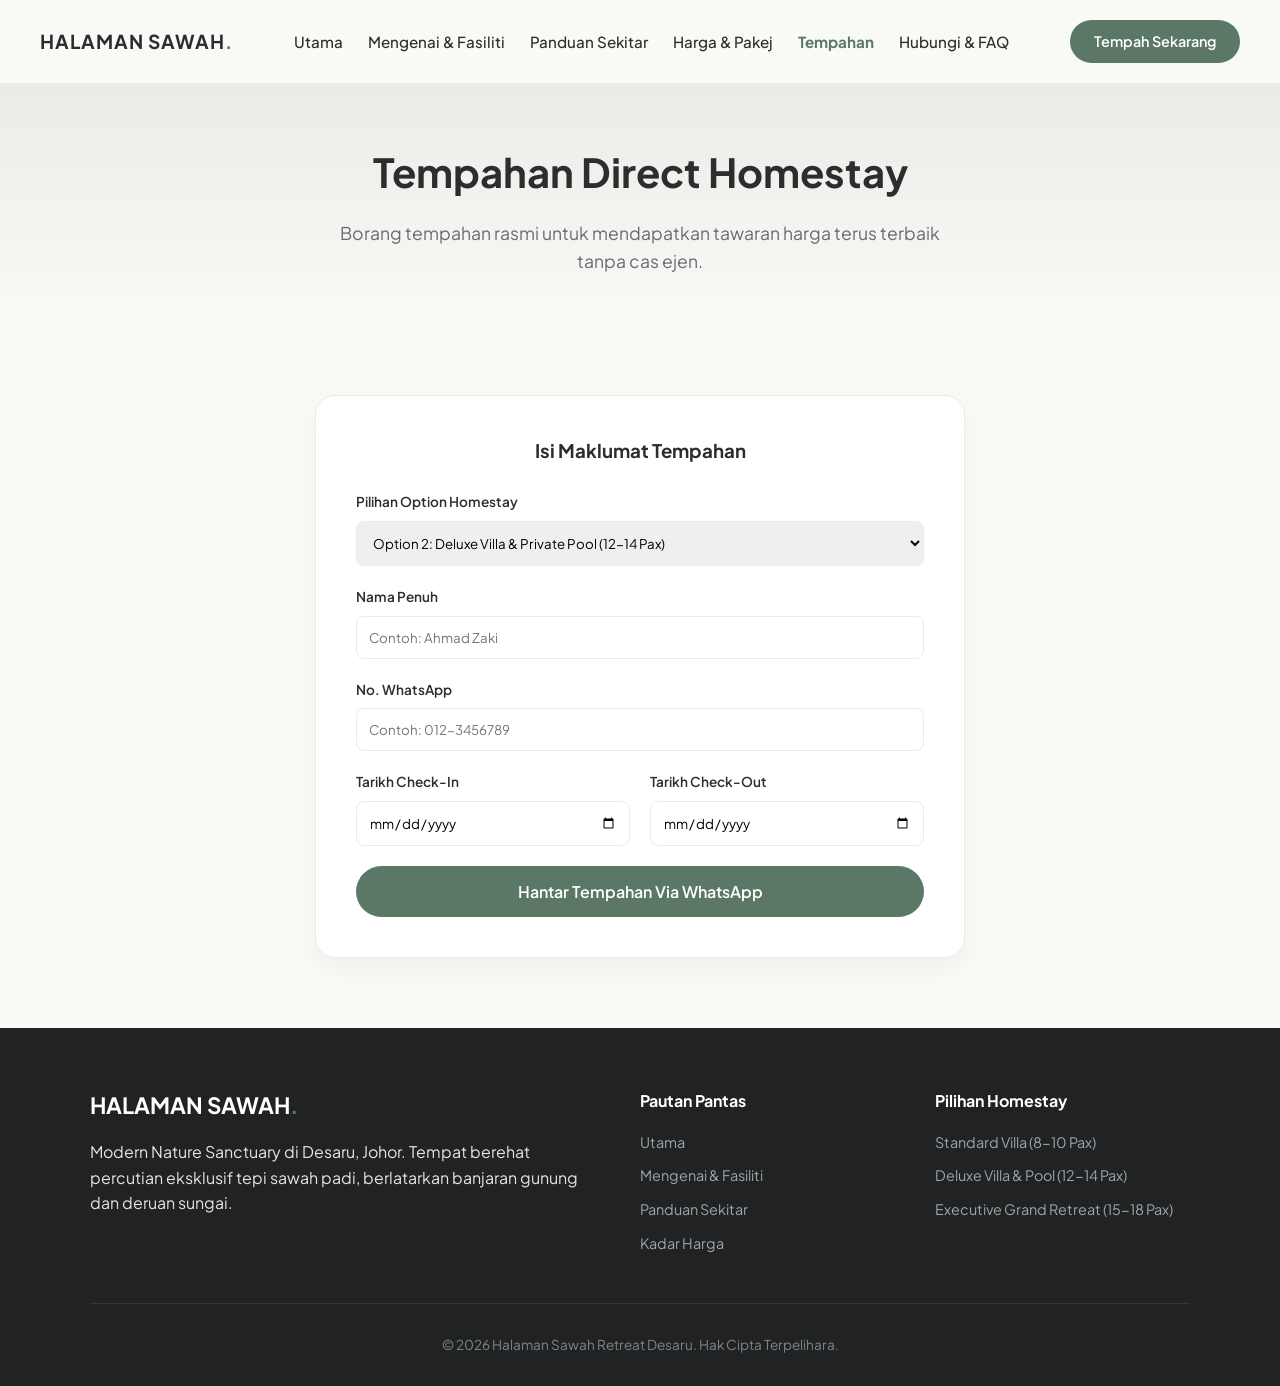
<file: lab3/booking.html>
<!DOCTYPE html> 
<html lang="ms"> 
<head> 
    <meta charset="UTF-8"> 
    <meta name="viewport" content="width=device-width, initial-scale=1.0"> 
    <title>Borang Tempahan | Halaman Sawah Retreat Desaru</title> 
    <link rel="stylesheet" href="style.css"> 
    <link href="https://fonts.googleapis.com/css2?family=Plus+Jakarta+Sans:wght@300;400;500;600;700&display=swap" rel="stylesheet"> 
</head> 
<body> 
    <nav class="navbar"> 
        <a href="index.html" class="logo">HALAMAN SAWAH<span>.</span></a> 
        <ul class="nav-links"> 
            <li><a href="index.html">Utama</a></li> 
            <li><a href="about.html">Mengenai & Fasiliti</a></li> 
            <li><a href="guide.html">Panduan Sekitar</a></li> 
            <li><a href="pricing.html">Harga & Pakej</a></li> 
            <li><a href="booking.html" class="active">Tempahan</a></li> 
            <li><a href="contact.html">Hubungi & FAQ</a></li> 
        </ul> 
        <a href="booking.html" class="btn-primary">Tempah Sekarang</a> 
    </nav> 
         
    <div class="page-header"> 
        <div class="container"> 
            <h1>Tempahan Direct Homestay</h1> 
            <p>Borang tempahan rasmi untuk mendapatkan tawaran harga terus terbaik tanpa cas ejen.</p> 
        </div> 
    </div> 
    <section class="section"> 
        <div class="container"> 
            <form style="max-width: 650px; margin: 0 auto; background: #fff; padding: 40px; border-radius: 20px; border: 1px solid var(--border-light); box-shadow: 0 10px 30px rgba(0,0,0,0.05);" onsubmit="handleBooking(event)"> 
                <h3 style="margin-bottom: 25px; text-align: center;">Isi Maklumat Tempahan</h3> 
                                 
                <div style="margin-bottom: 20px;"> 
                    <label style="display: block; font-size: 0.85rem; font-weight: 600; margin-bottom: 8px;">Pilihan Option Homestay</label> 
                    <select id="optionSelect" style="width: 100%; padding: 12px; border: 1px solid var(--border-light); border-radius: 8px; outline: none;"> 
                        <option>Option 1: Standard Villa (8-10 Pax)</option> 
                        <option selected>Option 2: Deluxe Villa & Private Pool (12-14 Pax)</option> 
                        <option>Option 3: Executive Full Villa (15-18 Pax)</option> 
                    </select> 
                </div> 
                <div style="margin-bottom: 20px;"> 
                    <label style="display: block; font-size: 0.85rem; font-weight: 600; margin-bottom: 8px;">Nama Penuh</label> 
                    <input id="namaInput" type="text" placeholder="Contoh: Ahmad Zaki" required style="width: 100%; padding: 12px; border: 1px solid var(--border-light); border-radius: 8px; outline: none;"> 
                </div> 
                <div style="margin-bottom: 20px;"> 
                    <label style="display: block; font-size: 0.85rem; font-weight: 600; margin-bottom: 8px;">No. WhatsApp</label> 
                    <input id="phoneInput" type="tel" placeholder="Contoh: 012-3456789" required style="width: 100%; padding: 12px; border: 1px solid var(--border-light); border-radius: 8px; outline: none;"> 
                </div> 
                <div style="display: grid; grid-template-columns: 1fr 1fr; gap: 20px; margin-bottom: 20px;"> 
                    <div> 
                        <label style="display: block; font-size: 0.85rem; font-weight: 600; margin-bottom: 8px;">Tarikh Check-In</label> 
                        <input id="checkinInput" type="date" required style="width: 100%; padding: 12px; border: 1px solid var(--border-light); border-radius: 8px; outline: none;"> 
                    </div> 
                    <div> 
                        <label style="display: block; font-size: 0.85rem; font-weight: 600; margin-bottom: 8px;">Tarikh Check-Out</label> 
                        <input id="checkoutInput" type="date" required style="width: 100%; padding: 12px; border: 1px solid var(--border-light); border-radius: 8px; outline: none;"> 
                    </div> 
                </div> 
                <button type="submit" class="btn-primary" style="width: 100%; padding: 15px; font-size: 1rem;">Hantar Tempahan Via WhatsApp</button> 
            </form> 
        </div> 
    </section> 
    <footer> 
        <div class="container"> 
            <div class="footer-grid"> 
                <div class="footer-brand"> 
                    <h3>HALAMAN SAWAH<span>.</span></h3> 
                    <p>Modern Nature Sanctuary di Desaru, Johor. Tempat berehat percutian eksklusif tepi sawah padi, berlatarkan banjaran gunung dan deruan sungai.</p> 
                </div> 
                <div class="footer-links"> 
                    <h4>Pautan Pantas</h4> 
                    <ul> 
                        <li><a href="index.html">Utama</a></li> 
                        <li><a href="about.html">Mengenai & Fasiliti</a></li> 
                        <li><a href="guide.html">Panduan Sekitar</a></li> 
                        <li><a href="pricing.html">Kadar Harga</a></li> 
                    </ul> 
                </div> 
                <div class="footer-links"> 
                    <h4>Pilihan Homestay</h4> 
                    <ul> 
                        <li><a href="option-standard.html">Standard Villa (8-10 Pax)</a></li> 
                        <li><a href="option-deluxe.html">Deluxe Villa & Pool (12-14 Pax)</a></li> 
                        <li><a href="option-executive.html">Executive Grand Retreat (15-18 Pax)</a></li> 
                    </ul> 
                </div> 
            </div> 
            <div class="footer-bottom"> 
                <p>&copy; 2026 Halaman Sawah Retreat Desaru. Hak Cipta Terpelihara.</p> 
            </div> 
        </div> 
    </footer> 
    <script src="script.js"></script> 
</body> 
</html>
</file>
<file: lab3/style.css>
/* Global Styles & Minimalist Modern Palette */ 
:root { 
    --bg-main: #FAFAF7; 
    --bg-card: #FFFFFF; 
    --text-dark: #2B2D2F; 
    --text-muted: #666C72; 
    --accent-sage: #5A7865; 
    --accent-slate: #4A6B82; 
    --accent-wood: #C89665; 
    --border-light: #EBEBE6; 
}

* {
    margin: 0; 
    padding: 0; 
    box-sizing: border-box; 
    font-family: 'Plus Jakarta Sans', sans-serif; 
}

html {
    scroll-behavior: smooth; 
}

body { 
    background-color: var(--bg-main); 
    color: var(--text-dark); 
    line-height: 1.6; 
    display: flex; 
    flex-direction: column; 
    min-height: 100vh; 
}

.container { 
    max-width: 1140px; 
    margin: 0 auto; 
    padding: 0 20px; 
    width: 100%; 
}

/* Navbar */ 
.navbar { 
    display: flex; 
    justify-content: space-between; 
    align-items: center; 
    padding: 20px 40px; 
    background: rgba(250, 250, 247, 0.95); 
    position: fixed; 
    top: 0; 
    width: 100%; 
    z-index: 1000; 
    backdrop-filter: blur(8px); 
    border-bottom: 1px solid var(--border-light); 
}

.logo { 
    font-size: 1.2rem; 
    font-weight: 700; 
    letter-spacing: 1px; 
    color: var(--text-dark); 
    text-decoration: none; 
}

.logo span { 
    color: var(--accent-sage); 
}

.nav-links { 
    display: flex; 
    list-style: none; 
    gap: 25px; 
}

.nav-links a { 
    text-decoration: none; 
    color: var(--text-dark); 
    font-size: 0.95rem; 
    font-weight: 500; 
    transition: color 0.3s; 
}

.nav-links a:hover, .nav-links a.active { 
    color: var(--accent-sage); 
    font-weight: 700; 
}

/* Buttons */ 
.btn-primary { 
    background: var(--accent-sage); 
    color: #fff; 
    padding: 10px 24px; 
    border-radius: 30px; 
    text-decoration: none; 
    font-size: 0.9rem; 
    font-weight: 600; 
    display: inline-block; 
    transition: background 0.3s; 
    border: none; 
    cursor: pointer; 
    text-align: center; 
}

.btn-primary:hover { 
    background: #496353; 
}

.btn-secondary { 
    border: 1px solid var(--accent-sage); 
    color: var(--accent-sage); 
    padding: 10px 24px; 
    border-radius: 30px; 
    text-decoration: none; 
    font-size: 0.9rem; 
    font-weight: 600; 
    display: inline-block; 
    text-align: center; 
}

.btn-secondary:hover { 
    background: var(--accent-sage); 
    color: #fff; 
}

/* Header & Pages Title */ 
.page-header { 
    background: linear-gradient(180deg, rgba(90, 120, 101, 0.15) 0%, rgba(250, 250, 247, 1) 100%); 
    padding: 140px 0 50px; 
    text-align: center; 
}

.page-header h1 { 
    font-size: 2.5rem; 
    margin-bottom: 15px; 
}

.page-header p { 
    color: var(--text-muted); 
    font-size: 1.1rem; 
    max-width: 650px; 
    margin: 0 auto; 
}

/* Hero Section */ 
.hero { 
    position: relative; 
    height: 88vh; 
    display: flex; 
    align-items: center; 
    justify-content: center; 
    text-align: center; 
    color: #fff; 
    padding-top: 60px; 
}

.hero-bg { 
    position: absolute; 
    top: 0; 
    left: 0; 
    width: 100%; 
    height: 100%; 
    object-fit: cover; 
    z-index: -2; 
}

.hero-overlay { 
    position: absolute; 
    top: 0; 
    left: 0; 
    width: 100%; 
    height: 100%; 
    background: linear-gradient(180deg, rgba(0,0,0,0.3) 0%, rgba(0,0,0,0.65) 100%); 
    z-index: -1; 
}

.badge { 
    background: rgba(255,255,255,0.25); 
    padding: 6px 18px; 
    border-radius: 20px; 
    font-size: 0.85rem; 
    letter-spacing: 1.5px; 
    text-transform: uppercase; 
    backdrop-filter: blur(4px); 
}

.hero-content h1 { 
    font-size: 3rem; 
    font-weight: 700; 
    max-width: 850px; 
    margin: 20px auto 15px; 
    line-height: 1.25; 
}

.hero-content p { 
    font-size: 1.15rem; 
    max-width: 680px; 
    margin: 0 auto 35px; 
    opacity: 0.95; 
}

/* Sections */ 
.section { 
    padding: 70px 0; 
}

.bg-light { 
    background: #F2F2ED; 
}

.section-title { 
    text-align: center; 
    margin-bottom: 45px; 
}

.section-title h2 { 
    font-size: 2.2rem; 
    margin-bottom: 12px; 
}

.section-title p { 
    color: var(--text-muted); 
    max-width: 600px; 
    margin: 0 auto; 
}

/* Grid Layouts */ 
.grid-2 { 
    display: grid; 
    grid-template-columns: 1fr 1fr; 
    gap: 40px; 
    align-items: center; 
}

.grid-3 { 
    display: grid; 
    grid-template-columns: repeat(auto-fit, minmax(320px, 1fr)); 
    gap: 30px; 
}

.grid-4 { 
    display: grid; 
    grid-template-columns: repeat(auto-fit, minmax(240px, 1fr)); 
    gap: 20px; 
}

/* Cards & Components */ 
.card { 
    background: var(--bg-card); 
    border-radius: 16px; 
    overflow: hidden; 
    border: 1px solid var(--border-light); 
    box-shadow: 0 6px 20px rgba(0,0,0,0.03); 
    transition: transform 0.3s, box-shadow 0.3s; 
    display: flex; 
    flex-direction: column; 
}

.card:hover { 
    transform: translateY(-5px); 
    box-shadow: 0 12px 30px rgba(0,0,0,0.08); 
}

.card-body { 
    padding: 25px; 
    display: flex; 
    flex-direction: column; 
    flex: 1; 
}

.card-img { 
    width: 100%; 
    height: 230px; 
    object-fit: cover; 
}

/* Image Slider Component */ 
.slider-container { 
    position: relative; 
    width: 100%; 
    height: 420px; 
    border-radius: 16px; 
    overflow: hidden; 
    box-shadow: 0 10px 25px rgba(0,0,0,0.1); 
}

.slider-slide { 
    display: none; 
    width: 100%; 
    height: 100%; 
}

.slider-slide.active { 
    display: block; 
}

.slider-slide img { 
    width: 100%; 
    height: 100%; 
    object-fit: cover; 
}

.slider-caption { 
    position: absolute; 
    bottom: 0; 
    left: 0; 
    right: 0; 
    background: linear-gradient(180deg, transparent 0%, rgba(0,0,0,0.75) 100%); 
    color: #fff; 
    padding: 20px; 
    font-size: 1rem; 
    font-weight: 500; 
}

.slider-btn { 
    position: absolute; 
    top: 50%; 
    transform: translateY(-50%); 
    background: rgba(255,255,255,0.8); 
    color: #333; 
    border: none; 
    width: 45px; 
    height: 45px; 
    border-radius: 50%; 
    cursor: pointer; 
    font-size: 1.2rem; 
    font-weight: bold; 
    z-index: 10; 
    transition: background 0.3s; 
}

.slider-btn:hover { 
    background: #fff; 
}

.slider-btn.prev { left: 15px; } 
.slider-btn.next { right: 15px; } 

/* Image Gallery Grid */ 
.gallery-grid { 
    display: grid; 
    grid-template-columns: repeat(auto-fit, minmax(260px, 1fr)); 
    gap: 20px; 
}

.gallery-item { 
    position: relative; 
    border-radius: 14px; 
    overflow: hidden; 
    height: 220px; 
    box-shadow: 0 5px 15px rgba(0,0,0,0.06); 
}

.gallery-item img { 
    width: 100%; 
    height: 100%; 
    object-fit: cover; 
    transition: transform 0.4s; 
}

.gallery-item:hover img { 
    transform: scale(1.06); 
}

.gallery-label { 
    position: absolute; 
    bottom: 0; 
    left: 0; 
    right: 0; 
    background: linear-gradient(0deg, rgba(0,0,0,0.7) 0%, transparent 100%); 
    color: #fff; 
    padding: 12px 15px; 
    font-size: 0.9rem; 
    font-weight: 600; 
}

/* Footer */ 
footer { 
    margin-top: auto; 
    background: #202223; 
    color: #E2E4E5; 
    padding: 60px 0 30px; 
}

.footer-grid { 
    display: grid; 
    grid-template-columns: 2fr 1fr 1fr; 
    gap: 40px; 
    margin-bottom: 40px; 
}

.footer-brand h3 { 
    font-size: 1.4rem; 
    color: #fff; 
    margin-bottom: 15px; 
}

.footer-brand span { 
    color: var(--accent-sage); 
}

.footer-links h4 { 
    color: #fff; 
    margin-bottom: 15px; 
    font-size: 1rem; 
}

.footer-links ul { 
    list-style: none; 
}

.footer-links li { 
    margin-bottom: 8px; 
}

.footer-links a { 
    color: #A0A5A8; 
    text-decoration: none; 
    font-size: 0.9rem; 
    transition: color 0.3s; 
}

.footer-links a:hover { 
    color: #fff; 
}

.footer-bottom { 
    text-align: center; 
    padding-top: 30px; 
    border-top: 1px solid #333638; 
    font-size: 0.85rem; 
    color: #808588; 
}

/* FAQ Accordion */ 
.faq-item { 
    background: #fff; 
    border-radius: 12px; 
    margin-bottom: 15px; 
    border: 1px solid var(--border-light); 
    overflow: hidden; 
}

.faq-item details { 
    padding: 20px 25px; 
}

.faq-item summary { 
    font-weight: 600; 
    cursor: pointer; 
    font-size: 1.05rem; 
}

.faq-item p { 
    margin-top: 12px; 
    color: var(--text-muted); 
}

/* Amenities List */
.amenities-list {
    list-style: none;
    margin: 15px 0;
    line-height: 2;
    color: var(--text-dark);
}

.amenities-list li::before {
    content: "✓ ";
    color: var(--accent-sage);
    font-weight: bold;
}
</file>
